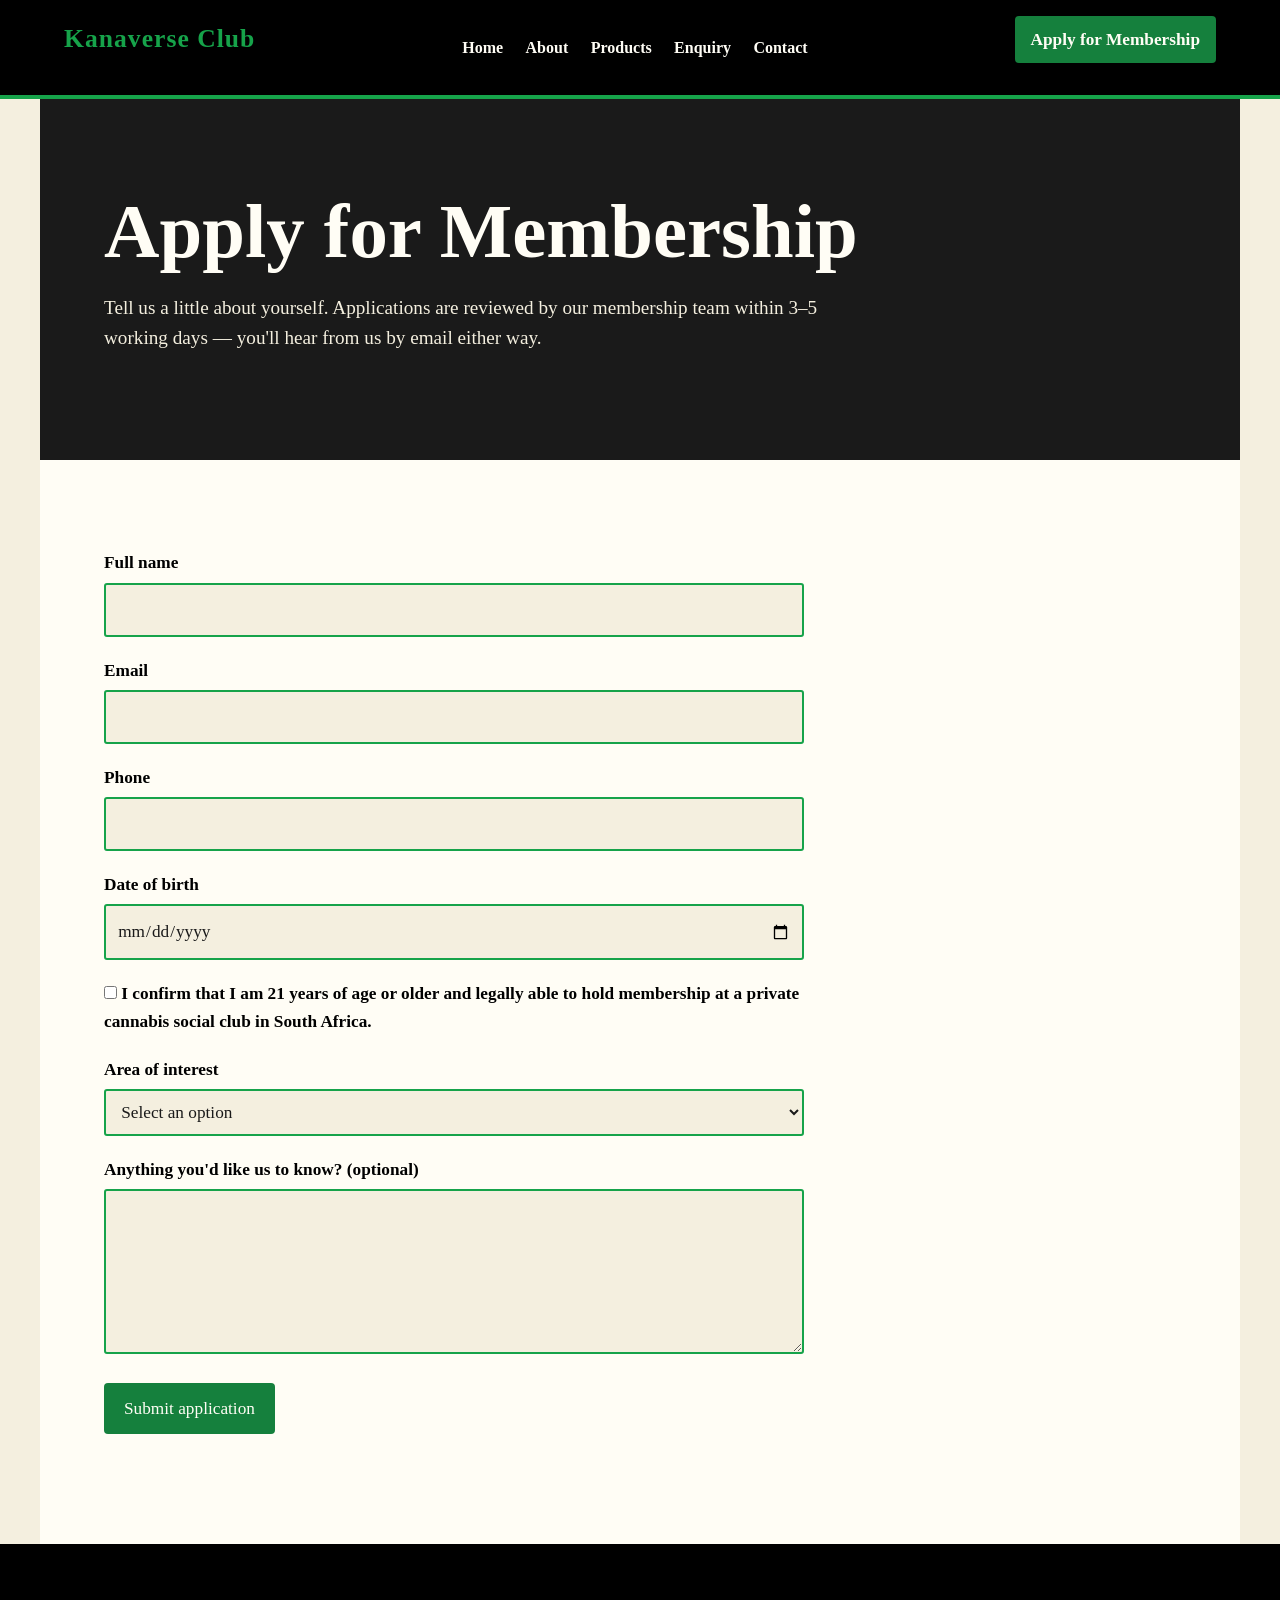
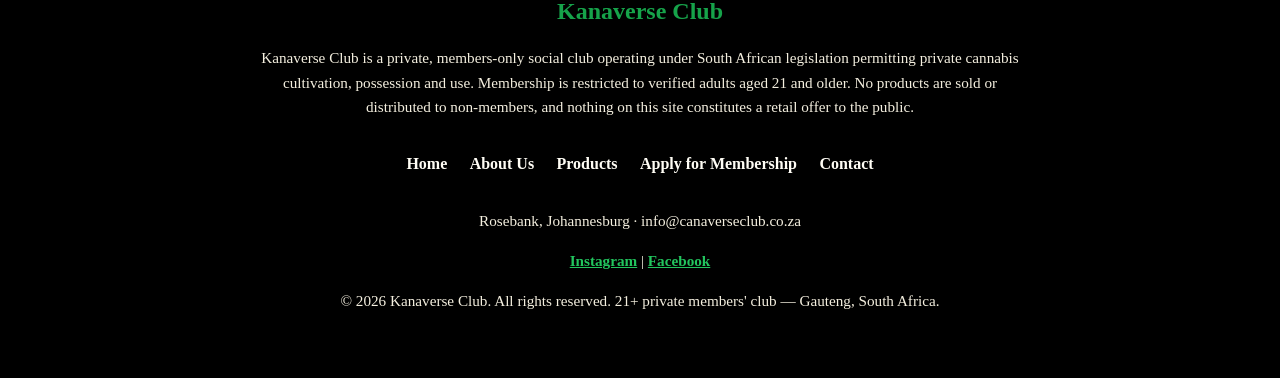
<file: enquiry.html>
<!DOCTYPE html>
<html lang="en">
<head>
  <meta charset="UTF-8">
  <meta name="viewport" content="width=device-width, initial-scale=1.0">
  <title>Apply for Membership — Kanaverse Club</title>
  <link rel="stylesheet" href="style.css">
</head>
<body>

  <header>
    <p><strong>Kanaverse Club</strong></p>
    <nav>
      <ul>
        <li><a href="index.html">Home</a></li>
        <li><a href="about.html">About</a></li>
        <li><a href="products.html">Products</a></li>
        <li><a href="enquiry.html">Enquiry</a></li>
        <li><a href="contact.html">Contact</a></li>
      </ul>
    </nav>
    <p><a href="enquiry.html">Apply for Membership</a></p>
  </header>

  <main>

    <section id="page-intro">
      <h1>Apply for Membership</h1>
      <p>Tell us a little about yourself. Applications are reviewed by our membership team within 3–5 working days — you'll hear from us by email either way.</p>
    </section>

    <!-- Membership application form. Client-side validation (JavaScript)
         will be added in a later phase; for now this uses HTML5's
         built-in required/type validation. -->
    <section id="application-form">
      <form action="#" method="post">

        <p>
          <label for="name">Full name</label><br>
          <input type="text" id="name" name="name" required>
        </p>

        <p>
          <label for="email">Email</label><br>
          <input type="email" id="email" name="email" required>
        </p>

        <p>
          <label for="phone">Phone</label><br>
          <input type="tel" id="phone" name="phone" required>
        </p>

        <p>
          <label for="dob">Date of birth</label><br>
          <input type="date" id="dob" name="dob" required>
        </p>

        <p>
          <input type="checkbox" id="confirm" name="confirm" required>
          <label for="confirm">I confirm that I am 21 years of age or older and legally able to hold membership at a private cannabis social club in South Africa.</label>
        </p>

        <p>
          <label for="interest">Area of interest</label><br>
          <select id="interest" name="interest" required>
            <option value="">Select an option</option>
            <option value="flower">Flower</option>
            <option value="edibles">Edibles</option>
            <option value="wellness">Wellness &amp; CBD</option>
            <option value="events">Events &amp; community</option>
            <option value="growing">Home growing</option>
          </select>
        </p>

        <p>
          <label for="message">Anything you'd like us to know? (optional)</label><br>
          <textarea id="message" name="message" rows="5"></textarea>
        </p>

        <p>
          <button type="submit">Submit application</button>
        </p>

      </form>
    </section>

  </main>

  <footer>
    <p><strong>Kanaverse Club</strong></p>
    <p>Kanaverse Club is a private, members-only social club operating under South African legislation permitting private cannabis cultivation, possession and use. Membership is restricted to verified adults aged 21 and older. No products are sold or distributed to non-members, and nothing on this site constitutes a retail offer to the public.</p>

    <nav>
      <ul>
        <li><a href="index.html">Home</a></li>
        <li><a href="about.html">About Us</a></li>
        <li><a href="products.html">Products</a></li>
        <li><a href="enquiry.html">Apply for Membership</a></li>
        <li><a href="contact.html">Contact</a></li>
      </ul>
    </nav>

    <p>Rosebank, Johannesburg &middot; info@canaverseclub.co.za</p>
    <p><a href="#">Instagram</a> | <a href="#">Facebook</a></p>
    <p>&copy; 2026 Kanaverse Club. All rights reserved. 21+ private members' club — Gauteng, South Africa.</p>
  </footer>

</body>
</html>
</file>
<file: style.css>
:root {
    --forest: #1a1a1a;
    --forest-dark: #000000;
    --weed-green: #22c55e;
    --olive: #16a34a;
    --brown: #15803d;
    --clay: #22c55e;
    --cream: #f4efdf;
    --ink: #1a1a1a;
    --white: #fffdf5;
}

* {
    margin: 0;
    padding: 0;
    box-sizing: border-box;
}

html {
    scroll-behavior: smooth;
}

body {
    background: var(--cream);
    color: var(--ink);
    font-family: Georgia, 'Times New Roman', serif;
    line-height: 1.6;
}

a {
    color: var(--weed-green);
    font-weight: 700;
    transition: color 0.2s ease, background-color 0.2s ease;
}

a:hover {
    color: var(--brown);
}

header {
    align-items: center;
    background: var(--forest-dark);
    border-bottom: 4px solid var(--olive);
    color: var(--white);
    display: flex;
    gap: 2rem;
    justify-content: space-between;
    padding: 1rem clamp(1.25rem, 5vw, 5rem);
}

header p {
    padding: 0;
}

header p:first-child {
    color: var(--olive);
    font-size: 1.6rem;
    letter-spacing: 0.04em;
    white-space: nowrap;
}

header p:last-child a {
    background: var(--brown);
    border-radius: 4px;
    color: var(--white);
    display: inline-block;
    padding: 0.6rem 1rem;
    text-decoration: none;
    white-space: nowrap;
}

header p:last-child a:hover,
button:hover {
    background: var(--clay);
    color: var(--forest-dark);
}

nav ul,
#team ul,
#product-categories ul {
    list-style: none;
}

header nav ul,
footer nav ul {
    display: flex;
    flex-wrap: wrap;
    gap: 1rem 1.4rem;
    justify-content: center;
}

header nav a,
footer nav a {
    color: var(--white);
    text-decoration: none;
}

header nav a:hover,
footer nav a:hover {
    color: var(--olive);
}

/* Image Styling */
img {
    max-width: 100%;
    height: auto;
    display: block;
}

.section-image {
    width: 100%;
    max-width: 400px;
    margin: 0 auto 1.5rem;
    border-radius: 8px;
    box-shadow: 0 4px 12px rgba(0, 0, 0, 0.15);
    object-fit: cover;
}

.location-image {
    width: 100%;
    height: 200px;
    border-radius: 8px;
    margin-bottom: 1rem;
    object-fit: cover;
    box-shadow: 0 4px 12px rgba(0, 0, 0, 0.15);
}

#product-categories ul li img {
    width: 100%;
    height: 250px;
    object-fit: cover;
    border-radius: 8px 8px 0 0;
    margin-bottom: 0;
}

#team ul li img {
    width: 100%;
    height: 220px;
    object-fit: cover;
    border-radius: 8px;
    margin-bottom: 1rem;
    box-shadow: 0 4px 12px rgba(0, 0, 0, 0.15);
}

main {
    margin: 0 auto;
    max-width: 1200px;
}

main > section {
    padding: clamp(3rem, 7vw, 6rem) clamp(1.25rem, 5vw, 4rem);
}

#age-notice,
#members-only-notice {
    background: var(--forest-dark);
    color: var(--white);
    padding: 1rem clamp(1rem, 3vw, 2rem);
    text-align: center;
}

#age-notice h2,
#members-only-notice p {
    margin-bottom: 0.35rem;
}

#age-notice p,
#members-only-notice p {
    color: inherit;
    margin: 0 auto;
    max-width: 650px;
    padding: 0;
}

#hero {
    background: linear-gradient(135deg, var(--forest) 0%, var(--weed-green) 100%);
    color: var(--white);
    display: flex;
    gap: 2rem;
    align-items: center;
    justify-content: space-between;
    min-height: 60vh;
    padding-bottom: 4rem;
    padding-top: 4rem;
}

.hero-copy {
    flex: 1 1 55%;
}

.hero-visual {
    flex: 0 0 420px;
    display: grid;
    gap: 1rem;
}

.hero-main,
.hero-thumb {
    border-radius: 12px;
    box-shadow: 0 10px 25px rgba(0, 0, 0, 0.2);
    object-fit: cover;
    width: 100%;
}

.hero-main {
    border: 8px solid var(--olive);
    height: 330px;
}

.hero-mini {
    display: grid;
    grid-template-columns: repeat(2, minmax(0, 1fr));
    gap: 1rem;
}

.hero-thumb {
    height: 150px;
}

#hero img {
    float: none;
    margin: 0;
}

h1,
h2,
h3 {
    color: var(--forest-dark);
    line-height: 1.15;
}

#hero h1,
#page-intro h1 {
    color: var(--white);
    font-size: clamp(2.5rem, 6vw, 5rem);
    max-width: 760px;
}

h2 {
    font-size: clamp(1.8rem, 4vw, 3rem);
    margin-bottom: 1rem;
}

h3 {
    font-size: 1.35rem;
    margin: 1rem 0 0.5rem;
}

p {
    font-size: 1.08rem;
    margin-bottom: 1rem;
    max-width: 760px;
}

#hero p,
#page-intro p {
    color: var(--cream);
}

#hero p {
    margin-top: 1.5rem;
}

#hero p a,
#cta p:last-child a,
button {
    background: var(--brown);
    border: 0;
    border-radius: 4px;
    color: var(--white);
    display: inline-block;
    padding: 0.75rem 1.25rem;
    text-decoration: none;
}

#how-it-works,
#mission-vision,
#contact-form,
#application-form {
    background: var(--white);
}

#why-join,
#product-categories,
#locations,
#team {
    background: #e1e4c8;
}

#why-join,
#locations,
#mission-vision,
#team ul,
#product-categories ul {
    display: grid;
    gap: 1.5rem;
    grid-template-columns: repeat(auto-fit, minmax(220px, 1fr));
}

.feature,
#locations > div,
#mission-vision > div,
#team li,
#product-categories li,
#events-teaser article {
    background: var(--white);
    border-left: 5px solid var(--weed-green);
    padding: 1.5rem;
}

.feature img,
#team img,
#product-categories img {
    height: 180px;
    object-fit: cover;
    width: 100%;
}

#page-intro {
    background: var(--forest);
}

#page-intro p {
    font-size: 1.2rem;
    margin-top: 1rem;
}

#events-teaser {
    background: var(--brown);
}

#events-teaser h2,
#events-teaser h3,
#events-teaser p {
    color: var(--ink);
}

#locations iframe {
    border: 3px solid var(--olive);
    margin: 1rem 0;
}

form {
    max-width: 700px;
}

form p {
    margin-bottom: 1.25rem;
    padding: 0;
}

label {
    color: var(--forest-dark);
    font-weight: 700;
}

input:not([type='checkbox']),
select,
textarea {
    background: var(--cream);
    border: 2px solid var(--olive);
    border-radius: 3px;
    color: var(--ink);
    font: inherit;
    margin-top: 0.35rem;
    padding: 0.7rem;
    width: 100%;
}

input:focus,
select:focus,
textarea:focus {
    border-color: var(--weed-green);
    outline: 3px solid rgba(79, 119, 45, 0.2);
}

button {
    cursor: pointer;
    font: inherit;
}

footer {
    background: var(--forest-dark);
    color: var(--cream);
    padding: 3rem clamp(1.25rem, 5vw, 5rem);
    text-align: center;
}

footer p {
    font-size: 0.95rem;
    margin: 0 auto 1rem;
}

footer p:first-child {
    color: var(--olive);
    font-size: 1.5rem;
}

footer nav {
    margin: 2rem 0;
}

.feature.community-feature {
    align-items: center;
    display: grid;
    gap: 1rem;
    grid-template-columns: 190px 1fr;
}

.feature.community-feature img {
    border-radius: 8px;
    height: 170px;
    object-fit: cover;
    width: 100%;
}

.feature-copy {
    min-width: 0;
}

@media (max-width: 600px) {
    .feature.community-feature {
        grid-template-columns: 1fr;
    }
}

@media (max-width: 760px) {
    header {
        align-items: stretch;
        flex-direction: column;
        text-align: center;
    }

    #hero img {
        float: none;
        margin: 0 0 2rem;
        max-height: 260px;
        width: 100%;
    }

    #hero h1,
    #page-intro h1 {
        font-size: clamp(2.25rem, 11vw, 3.5rem);
    }
}

@media (max-width: 900px) {
    #hero {
        flex-direction: column;
    }

    .hero-visual {
        width: 100%;
        flex-basis: auto;
    }
}
</file>
